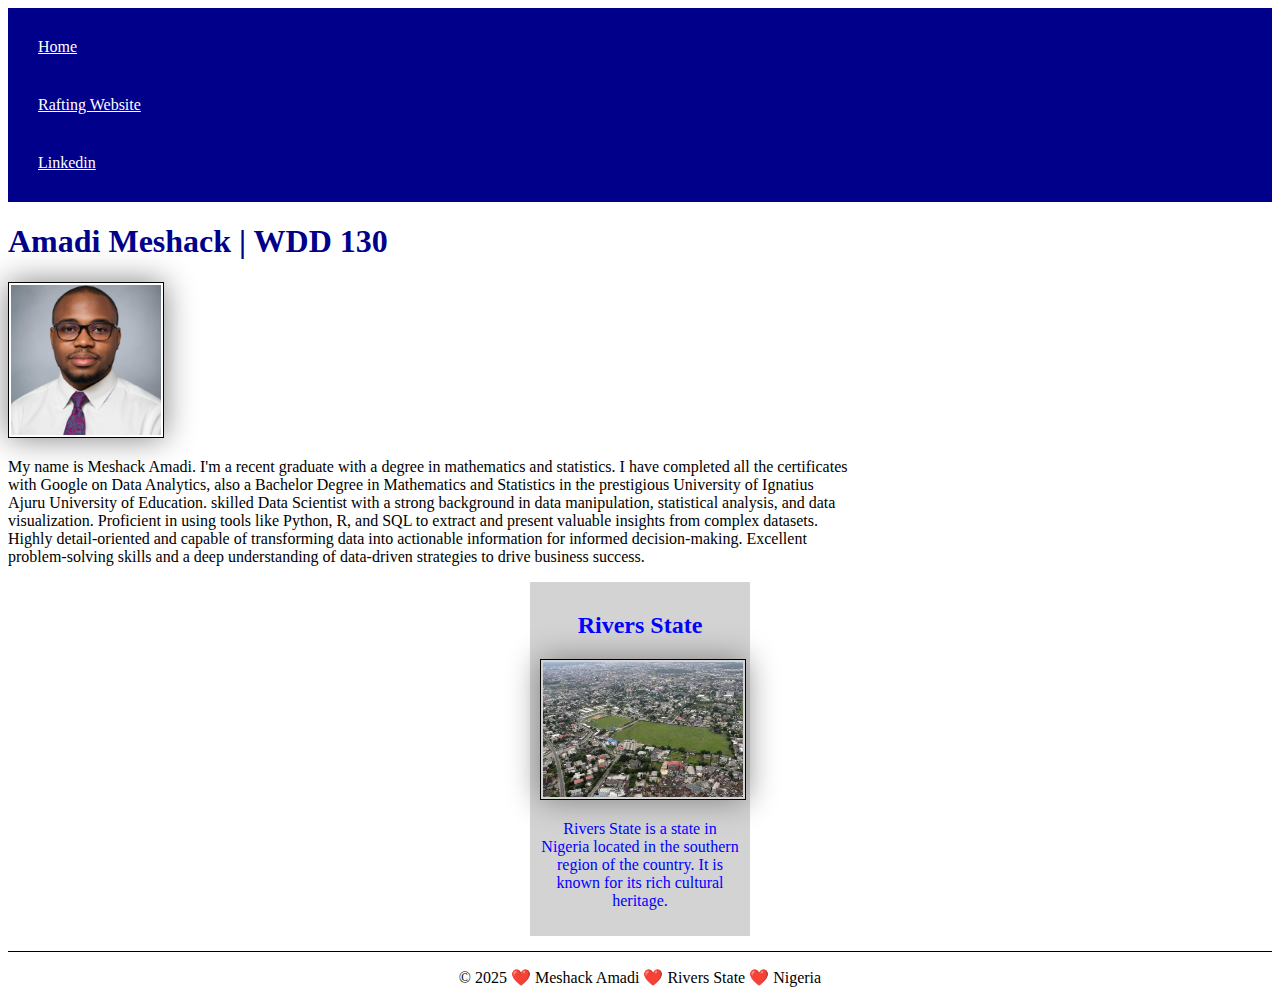
<file: index.html>
<!DOCTYPE html>
<!-- This is an HTML comment -->
<html lang="en-US">
    <head>
        <meta charset="UTF-8">
        <meta name="viewport" content="width=device-width, initial-scale=1.0">
        <meta name=" description " content="Meshack Amadi is a data analyst with a degree in Mathematics and Statistics. Google-certified in Data Analytics, skilled in Python, R, and SQL for data analysis, visualization, and insights-driven decision-making.">
        <meta name="author" content="Meshack Amadi">
        <link rel="stylesheet" href="styles/styles.css">
        <title>Amadi Meshack | WDD 130</title>
    </head>
    <body>
        <header>
            <nav>
                <a href="#">Home</a>
                <a href="wwr/">Rafting Website</a>
                <a href="https://www.linkedin.com/in/meshackamadi/">Linkedin</a>
            </nav>
        </header>
        <div class="grid">
            <main>
                <h1>
                    Amadi Meshack | WDD 130 </h1>
                    <img src="images/profile.png" alt="Mesh" width="200" height="200">
                    <p> 
                        My name is Meshack Amadi. I'm a recent graduate with a degree in mathematics and statistics. 
                        I have completed all the certificates with Google on Data Analytics, 
                        also a Bachelor Degree in Mathematics and Statistics in the prestigious University of Ignatius Ajuru University of Education.
                        skilled Data Scientist with a strong background in data manipulation, statistical analysis, and data visualization. 
                        Proficient in using tools like Python, R, and SQL to extract and present valuable insights from complex datasets. 
                        Highly detail-oriented and capable of transforming data into actionable information for informed decision-making. 
                        Excellent problem-solving skills and a deep understanding of data-driven strategies to drive business success.
                    </p>
            </main>
            <aside>
                <h2>Rivers State</h2>
                <img src="images/rivers_state.webp" alt="Rivers State" width="200" height="200">
                <p>
                    Rivers State is a state in Nigeria located in the southern region of the country. It is known for its rich cultural heritage. </p>  
            </aside>
        </div>
        <footer>
            <p> 
                &copy;  2025 ❤️ Meshack Amadi ❤️ Rivers State ❤️ Nigeria
            </p>
        </footer>
    </body>
</html>
</file>
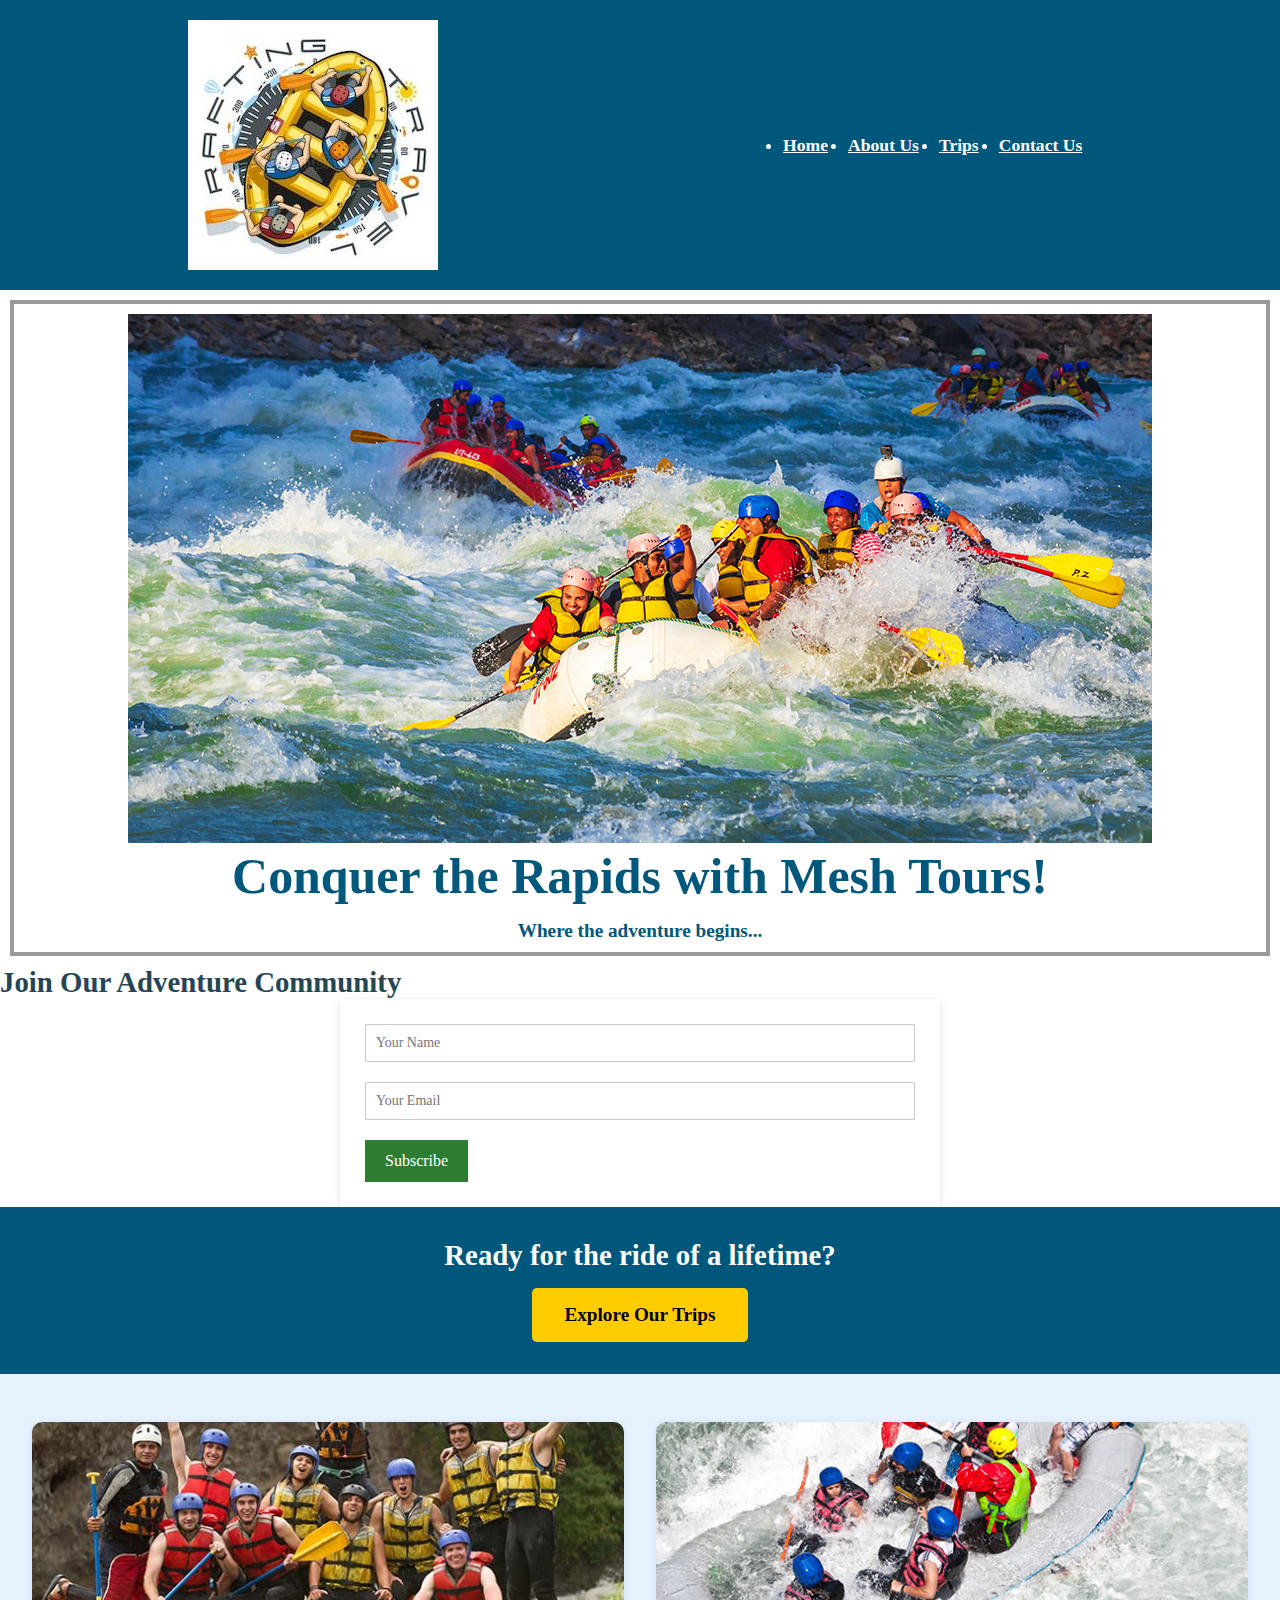
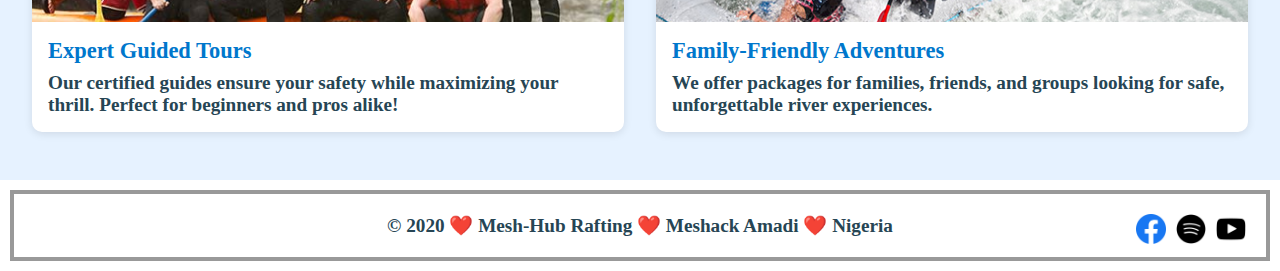
<file: wwr/index.html>
<!DOCTYPE html>
<html lang="en US">
<head>
    <meta charset="UTF-8">
    <meta name="viewport" content="width=device-width, initial-scale=1.0">
    <meta name="description" content="Mesh Hub Rafting Services offers thrilling whitewater rafting adventures for all skill levels. Safe, fun, and guided by experts—discover unforgettable river experiences with us today!">
    <meta name="author" content="Meshack Amadi">
    <link rel="stylesheet" href="styles/rafting.css">
    <link rel="preconnect" href="https://fonts.googleapis.com">
    <link rel="preconnect" href="https://fonts.gstatic.com" crossorigin>
    <link href="https://fonts.googleapis.com/css2?family=Bebas+Neue&display=swap" rel="stylesheet">
    <title>Mesh Tours | Home </title>
</head>
<body>
    <header class="header">
            <img src="images/rafting_logo.jpg" alt="Company Logo">
            <nav>
                <ul class="navigation">
                    <li><a href="index.html">Home</a></li>
                    <li><a href="about.html">About Us</a></li>
                    <li><a href="trips.html">Trips</a></li>
                    <li><a href="contact.html">Contact Us</a></li>
                </ul>
            </nav>
    </header>
    <main class="hero">
        <img src="images/mainhero2.jpg" alt="Rafting Adventure">
        <div class="hero-text">
            <h1>Conquer the Rapids with Mesh Tours!</h1>
            <p>Where the adventure begins...</p>
        </div>
    </main>
    <section class="newletter">
        <h2>Join Our Adventure Community</h2>
        <form>
            <input type="text" name="name" placeholder="Your Name" required />
            <input type="email" name="email" placeholder="Your Email" required />
            <button type="submit">Subscribe</button>
        </form>
    </section>
    <section class="cta">
        <h2>Ready for the ride of a lifetime?</h2>
        <a href="trips.html" class="cta-button">Explore Our Trips</a>
    </section>
    <section class="info-grid">
        <div class="info-item">
            <img src="images/hero.jpg" alt="Expert Guide" />
            <div>
                <h3>Expert Guided Tours</h3>
                <p>Our certified guides ensure your safety while maximizing your thrill. Perfect for beginners and pros alike!</p>
            </div>
        </div>
        <div class="info-item">
            <img src="images/familyraft.jpg" alt="family fun">
            <div>
                <h3>Family-Friendly Adventures</h3>
                <p>We offer packages for families, friends, and groups looking for safe, unforgettable river experiences.</p>
            </div>
        </div>
    </section>
    <footer>
        <p>
            &copy;  2020 ❤️ Mesh-Hub Rafting ❤️ Meshack Amadi ❤️ Nigeria
        </p>
        <nav class="socialmedia">
            <a href="https://facebook.com">
                    <img src="images/facebook_logo.webp" alt="Facebook">
            </a>
            <a href="https://spotify.com">
                <img src="images/spotify_icon.webp" alt="whatsapp">
            </a>
            <a href="https://youtube.com">
                <img src="images/youtube_icon.webp" alt="youtube">
            </a>
        </nav>
    </footer>
</body>
</html>
</file>
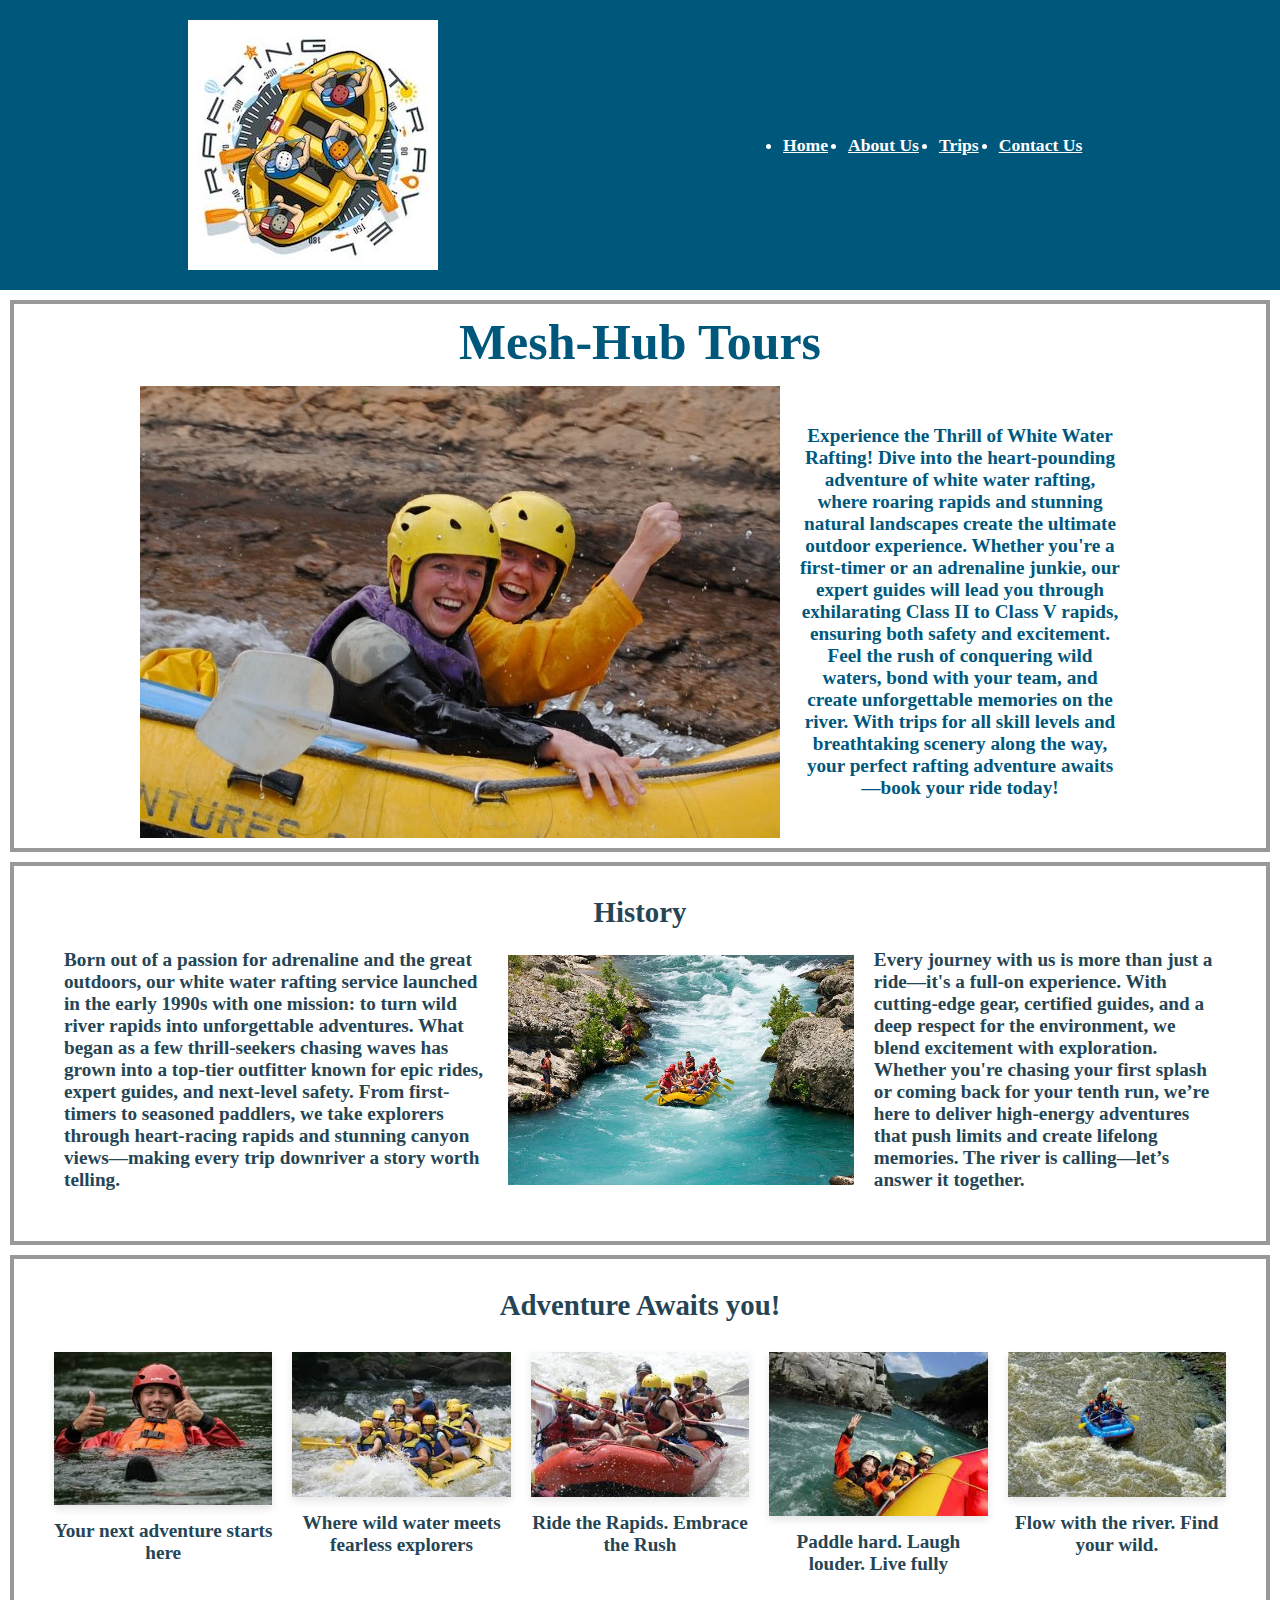
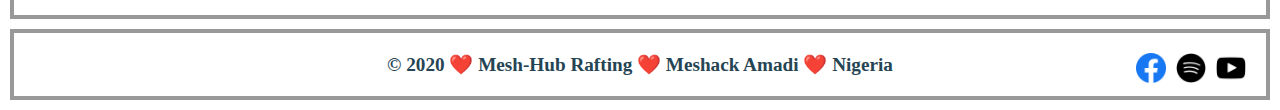
<file: wwr/about.html>
<!DOCTYPE html>
<html lang="en-US">
    <head>
        <meta charset="UTF-8">
        <meta name="viewport" content="width=device-width, initial-scale=1.0">
        <meta name="description" content="Discover the story behind our passion for white water rafting. Learn how our expert guides, safety-first approach, and love for adventure have shaped unforgettable river experiences for thrill-seekers of all levels.">
        <meta name="author" content="Meshack Amadi">
        <link rel="stylesheet" href="styles/rafting.css">
        <link rel="preconnect" href="https://fonts.googleapis.com">
        <link rel="preconnect" href="https://fonts.gstatic.com" crossorigin>
        <link href="https://fonts.googleapis.com/css2?family=Bebas+Neue&display=swap" rel="stylesheet">
        <title>Mesh Tours | About Us</title>
    </head>
    <body>
        <header class="header">
            <img src="images/rafting_logo.jpg" alt="Company Logo">
            <nav>
                <ul class="navigation">
                    <li><a href="index.html">Home</a></li>
                    <li><a href="about.html">About Us</a></li>
                    <li><a href="trips.html">Trips</a></li>
                    <li><a href="contact.html">Contact Us</a></li>
                </ul>
            </nav>
        </header>
        <main class="hero">
            <h1>Mesh-Hub Tours </h1>
            <div class="content">
                <img src="images/faces-02.jpg" alt="happy client faces">
                <p>Experience the Thrill of White Water Rafting! Dive into the heart-pounding adventure of white water rafting, where roaring rapids and stunning natural landscapes create the ultimate outdoor experience. Whether you're a first-timer or an adrenaline junkie, our expert guides will lead you through exhilarating Class II to Class V rapids, ensuring both safety and excitement. Feel the rush of conquering wild waters, bond with your team, and create unforgettable memories on the river. With trips for all skill levels and breathtaking scenery along the way, your perfect rafting adventure awaits—book your ride today!</p>
                <div class="side-img"></div>
            </div>
        </main>
        <section class="history">
        <h2>
            History
        </h2>
            <div class="text-box">
                <p>
                    Born out of a passion for adrenaline and the great outdoors, our white water rafting service launched in the early 1990s with one mission: to turn wild river rapids into unforgettable adventures. What began as a few thrill-seekers chasing waves has grown into a top-tier outfitter known for epic rides, expert guides, and next-level safety. From first-timers to seasoned paddlers, we take explorers through heart-racing rapids and stunning canyon views—making every trip downriver a story worth telling.
                </p>
                <img src="images/rafting65_600.webp" alt="rafting clients">
                <p>
                    Every journey with us is more than just a ride—it's a full-on experience. With cutting-edge gear, certified guides, and a deep respect for the environment, we blend excitement with exploration. Whether you're chasing your first splash or coming back for your tenth run, we’re here to deliver high-energy adventures that push limits and create lifelong memories. The river is calling—let’s answer it together.
                </p>
            </div>
        </section>
        <section class="gallery">
            <h2> Adventure Awaits you!</h2>
            <div class="images">
                <div class="image-box">
                    <div> <img src="images/wwraft1.jpg" alt="wwraft1"> </div>
                    <div class="caption"> Your next adventure starts here</div>
                </div>
                <div class="image-box">
                    <div> <img src="images/wwraft2.jpg" alt="wwraft2"> </div>
                    <div class="caption">Where wild water meets fearless explorers</div>
                </div>
                <div class="image-box">
                    <div> <img src="images/wwraft3.jpg" alt="wwraft3"> </div>
                    <div class="caption">Ride the Rapids. Embrace the Rush</div>
                </div>
                <div class="image-box">
                    <div> <img src="images/wwraft4.jpg" alt="wwraft4"> </div>
                    <div class="caption">Paddle hard. Laugh louder. Live fully</div>
                </div>
                <div class="image-box">
                    <div> <img src="images/wwraft5.jpg" alt="wwraft5"> </div>
                    <div class="caption">Flow with the river. Find your wild.</div>
                </div>
            </div>
        </section>
        <footer>
            <p>
                &copy;  2020 ❤️ Mesh-Hub Rafting ❤️ Meshack Amadi ❤️ Nigeria
            </p>
            <nav class="socialmedia">
                <a href="https://facebook.com">
                    <img src="images/facebook_logo.webp" alt="Facebook">
                </a>
                <a href="https://spotify.com">
                    <img src="images/spotify_icon.webp" alt="whatsapp">
                </a>
                <a href="https://youtube.com">
                    <img src="images/youtube_icon.webp" alt="youtube">
                </a>
            </nav>
        </footer>
    </body>
</html>
</file>
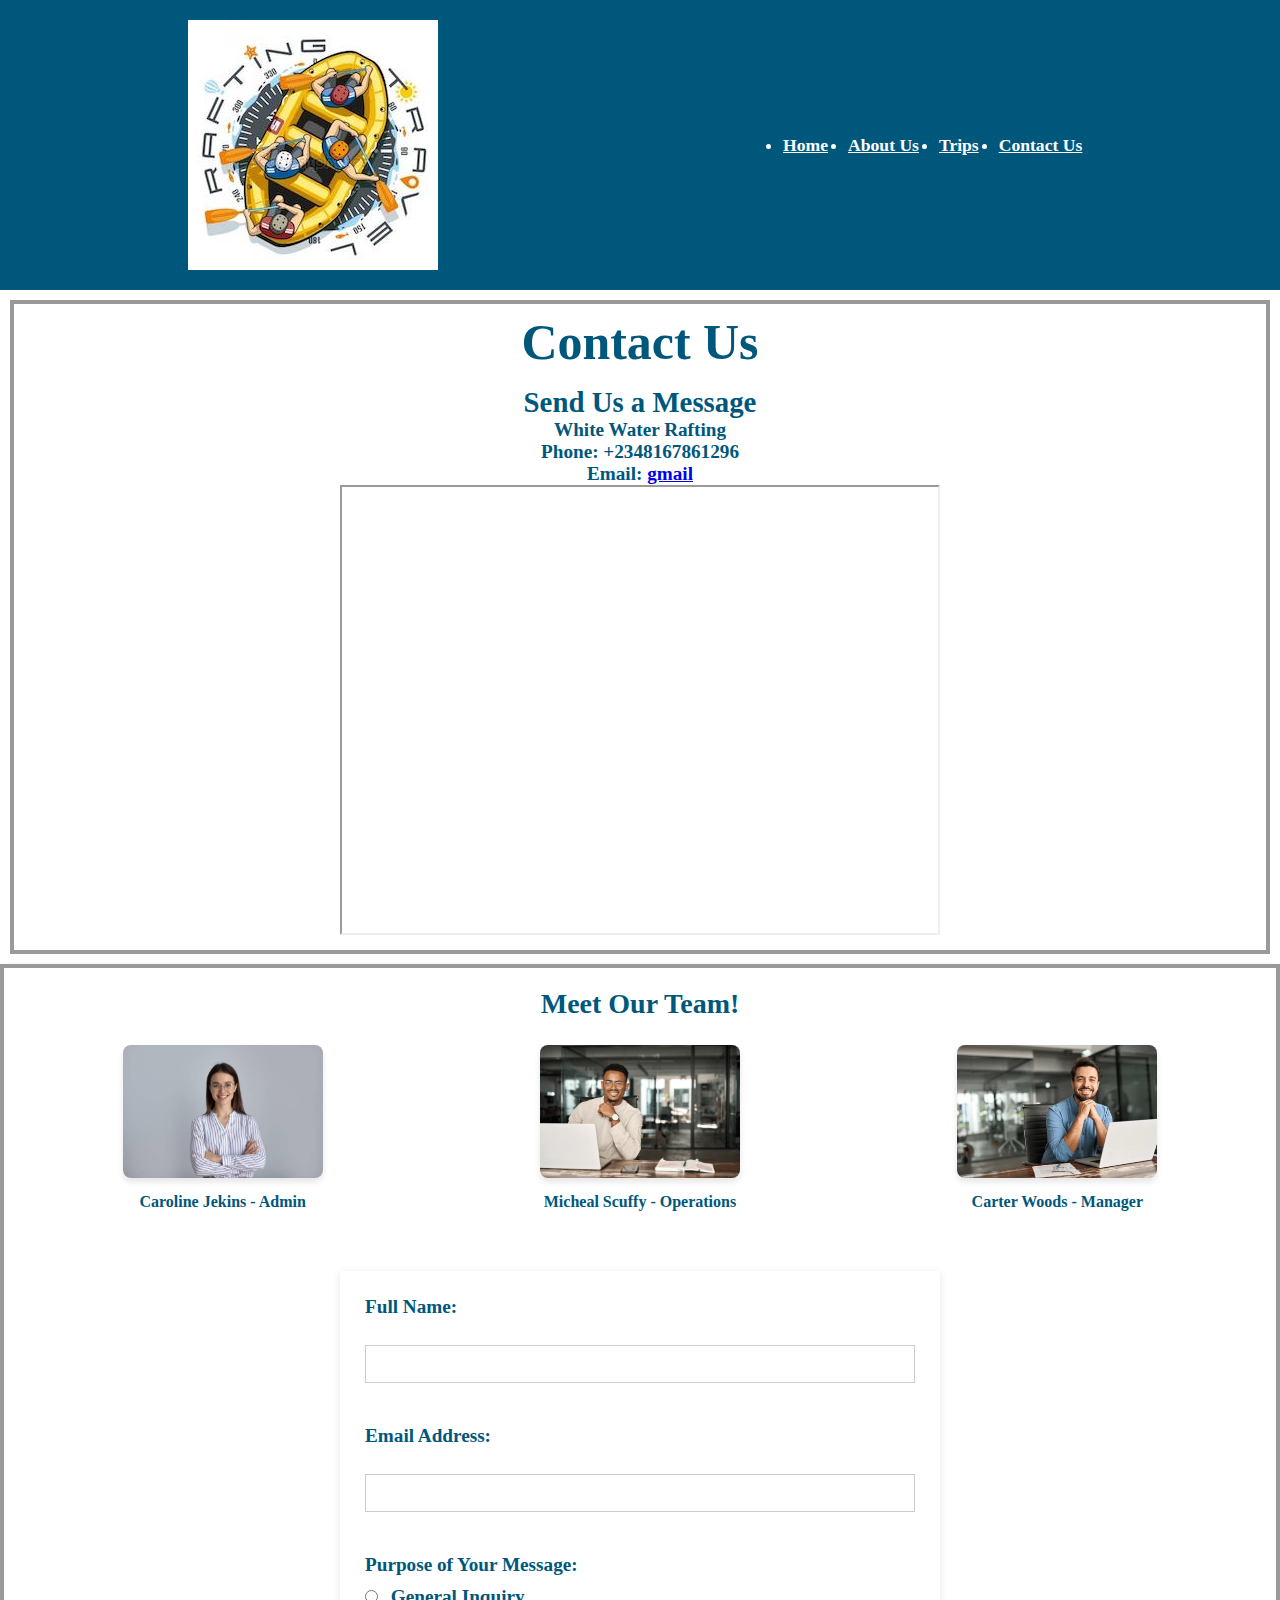
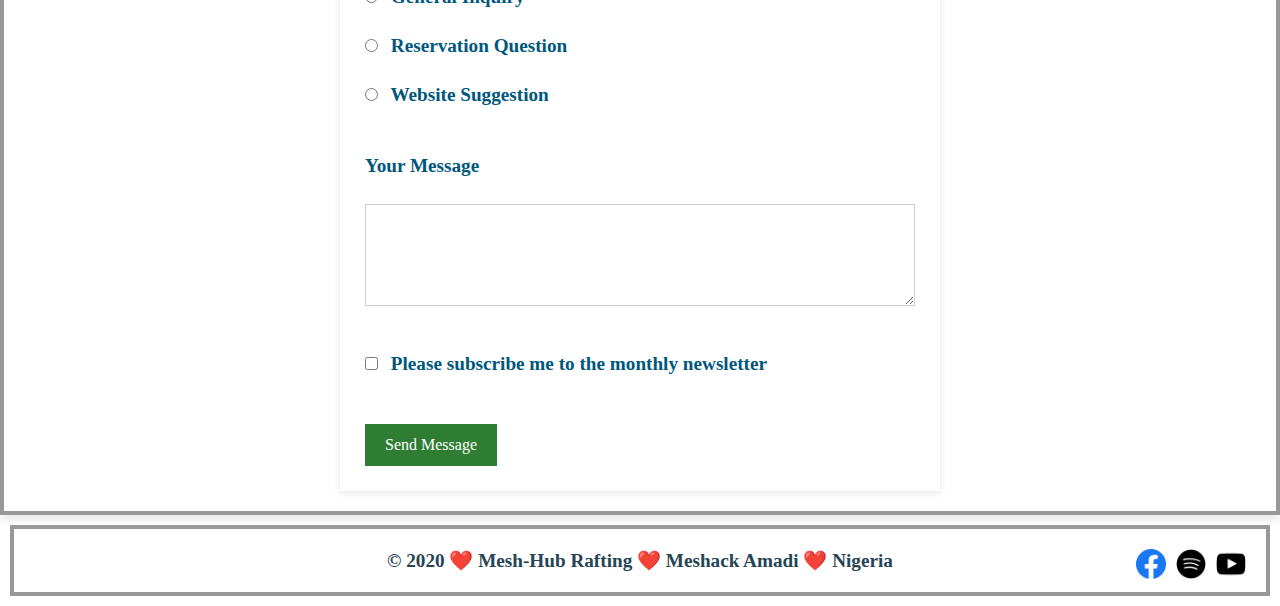
<file: wwr/contact.html>
<!DOCTYPE html>
<html lang="en-US">
    <head>
        <meta charset="UTF-8">
        <meta name="viewport" content="width=device-width, initial-scale=1.0">
        <meta name="description" content="Get in touch with us for any questions, feedback, or support. We're here to help and would love to hear from you. Contact us today!">
        <meta name="author" content="Meshack Amadi">
        <link rel="stylesheet" href="styles/rafting.css">
        <link rel="preconnect" href="https://fonts.googleapis.com">
        <link rel="preconnect" href="https://fonts.gstatic.com" crossorigin>
        <link href="https://fonts.googleapis.com/css2?family=Bebas+Neue&display=swap" rel="stylesheet">
        <title>Mesh Tours | Contact Us</title>
    </head>
    <body>
        <header class="header">
            <img src="images/rafting_logo.jpg" alt="Company Logo">
            <nav>
                <ul class="navigation">
                    <li><a href="index.html">Home</a></li>
                    <li><a href="about.html">About Us</a></li>
                    <li><a href="trips.html">Trips</a></li>
                    <li><a href="contact.html">Contact Us</a></li>
                </ul>
            </nav>
        </header>
        <main class="hero">
            <h1>Contact Us</h1>

            <h2>Send Us a Message</h2>

        <p>White Water Rafting</p>
        <p>Phone: +2348167861296</p>
        <p>Email: <a href="https://mail.google.com/mail/u/0/#inbox?compose=DmwnWtMmVwKrPxjQzbRjRKQHlBWCzfFwJgcXRhxrnHDDFqkWlcMTndczgwVxTmqbhdfnwscPJnsQ">gmail</a></p>
        <div class="map">
            <iframe src="https://www.google.com/maps/embed?pb=!1m14!1m12!1m3!1d993.9153866570476!2d6.975367438738682!3d4.828049492842622!2m3!1f0!2f0!3f0!3m2!1i1024!2i768!4f13.1!5e0!3m2!1sen!2sng!4v1749352875910!5m2!1sen!2sng" width="600" height="450" allowfullscreen="" loading="lazy" referrerpolicy="no-referrer-when-downgrade"></iframe>
        </div>

        </main>
        <div class="team-container">
            <h2>Meet Our Team!</h2>
            <div class="team-row">
                <figure>
                    <img src="images/happy_employee1.jpg" alt="happy_employee1">
                    <figcaption>Caroline Jekins - Admin</caption>
                </figure>
                <figure>
                    <img src="images/happy_employee2.webp" alt="happy_employee2">
                    <figcaption>Micheal Scuffy - Operations</caption>
                </figure>
                <figure>
                    <img src="images/happy_employee3.jpg" alt="meet our manger">
                    <figcaption>Carter Woods - Manager</caption>
                </figure>
        </div>
        <form action="#" method="post">
            <!--User's Name-->
            <label for="name">Full Name:</label><br>
            <input type="text" id="name" name="name" required><br><br>

            <!--User's Email-->
            <label for="email">Email Address: </label><br>
            <input type="email" id="email" name="email" required><br><br>

            <!--Radio Buttons-->
            <p>Purpose of Your Message:</p>
            <label>
                <input type="radio" name="purpose" value="General Inquiry" required>
                General Inquiry
            </label><br>
            <label>
                <input type="radio" name="purpose" value="Reservation Question">
                Reservation Question
            </label><br>
            <label>
                <input type="radio" name="purpose" value="Website Suggestion">
                Website Suggestion
            </label><br><br>

            <!--Message Text-->
            <label for="message">Your Message</label><br>
            <textarea id="message" name="message" rows="5" cols="40" required></textarea><br><br>
            <label>
                <input type="checkbox" name="subscribe">
                Please subscribe me to the monthly newsletter
            </label><br><br>

            <!--Submit Button-->
            <button type="submit">Send Message</button>
        </form>
        </div>
        <footer>
            <p>
                &copy;  2020 ❤️ Mesh-Hub Rafting ❤️ Meshack Amadi ❤️ Nigeria
            </p>
            <nav class="socialmedia">
                <a href="https://facebook.com">
                    <img src="images/facebook_logo.webp" alt="Facebook">
                </a>
                <a href="https://spotify.com">
                    <img src="images/spotify_icon.webp" alt="whatsapp">
                </a>
                <a href="https://youtube.com">
                    <img src="images/youtube_icon.webp" alt="youtube">
                </a>
            </nav>
        </footer>
    </body>
</html>
</file>
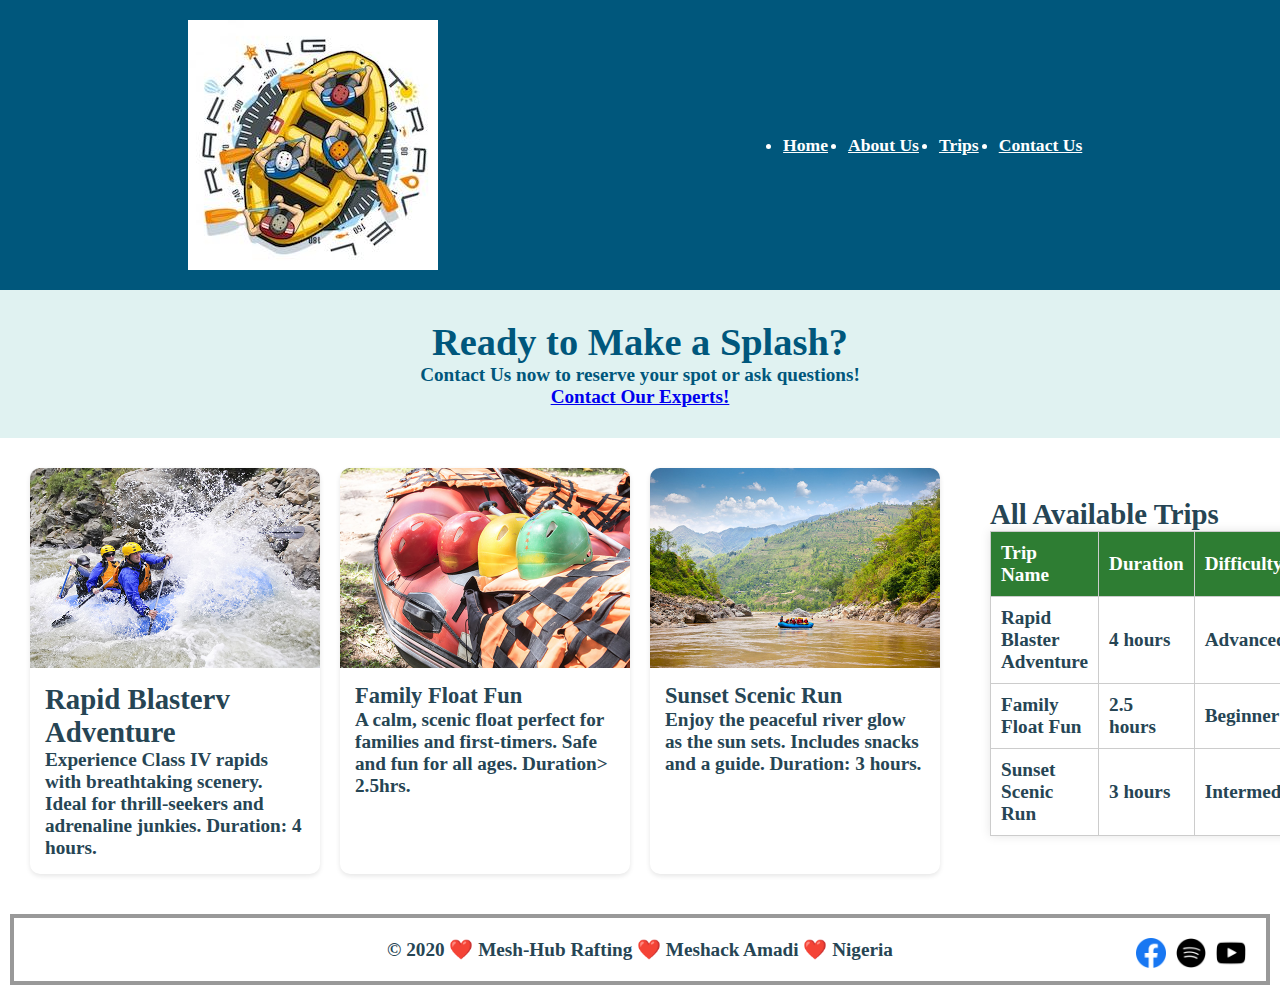
<file: wwr/trips.html>
<!DOCTYPE html>
<html lang="en US">
<head>
    <meta charset="UTF-8">
    <meta name="viewport" content="width=device-width, initial-scale=1.0">
    <meta name="description" content="Experience the thrill of a lifetime with our guided whitewater rafting trips! Explore stunning rivers, conquer epic rapids, and create unforgettable memories with adventure packages for all skill levels">
    <meta name="author" content="Meshack Amadi">
    <link rel="stylesheet" href="styles/rafting.css">
    <link rel="preconnect" href="https://fonts.googleapis.com">
    <link rel="preconnect" href="https://fonts.gstatic.com" crossorigin>
    <link href="https://fonts.googleapis.com/css2?family=Bebas+Neue&display=swap" rel="stylesheet">
    <title>Mesh Tours | Trips</title>
</head>
<body>
    <header class="header">
            <img src="images/rafting_logo.jpg" alt="Company Logo">
            <nav>
                <ul class="navigation">
                    <li><a href="index.html">Home</a></li>
                    <li><a href="about.html">About Us</a></li>
                    <li><a href="trips.html">Trips</a></li>
                    <li><a href="contact.html">Contact Us</a></li>
                </ul>
            </nav>
    </header>
    <main class="ccta">
        <h1>Ready to Make a Splash?</h1>
        <p>Contact Us now to reserve your spot or ask questions!</p>
        <a href="contact.html" class="ccta-button">Contact Our Experts!</a> 
    </main>
    <section class="trip-desc">
        <article class="trip-card">
            <img src="images/splash.jpg" alt="splash Blaster">
            <div>
                <h2>Rapid Blasterv Adventure</h2>
                <p>Experience Class IV rapids with breathtaking scenery. Ideal for thrill-seekers and adrenaline junkies. Duration: 4 hours.</p>
            </div>
        </article>
        <article class="trip-card">
            <img src="images/familyfun.jpg" alt="family fun Trip">
            <div>
                <h3>Family Float Fun</h3>
                <p>A calm, scenic float perfect for families and first-timers. Safe and fun for all ages. Duration> 2.5hrs.</p>
            </div>
        </article>
        <article class="trip-card">
            <img src="images/sunset.jpg" alt="Sunset Run">
            <div>
                <h3>Sunset Scenic Run</h3>
                <p>Enjoy the peaceful river glow as the sun sets. Includes snacks and a guide. Duration: 3 hours.</p>
            </div>
        </article>
        <section class="trip-table-section">
            <h2>All Available Trips</h2>
            <table class="trip-table">
            <thead>
                <tr>
                <th>Trip Name</th>
                <th>Duration</th>
                <th>Difficulty</th>
                <th>Price</th>
                <th>Season</th>
                </tr>
            </thead>
            <tbody>
                <tr>
                <td>Rapid Blaster Adventure</td>
                <td>4 hours</td>
                <td>Advanced</td>
                <td>₦12,000</td>
                <td>May - September</td>
                </tr>
                <tr>
                <td>Family Float Fun</td>
                <td>2.5 hours</td>
                <td>Beginner</td>
                <td>₦8,000</td>
                <td>Year-round</td>
                </tr>
                <tr>
                <td>Sunset Scenic Run</td>
                <td>3 hours</td>
                <td>Intermediate</td>
                <td>₦10,000</td>
                <td>March - November</td>
                </tr>
            </tbody>
            </table>
        </section>

    </section>
    <footer>
        <p>
            &copy;  2020 ❤️ Mesh-Hub Rafting ❤️ Meshack Amadi ❤️ Nigeria
        </p>
        <nav class="socialmedia">
            <a href="https://facebook.com">
                    <img src="images/facebook_logo.webp" alt="Facebook">
            </a>
            <a href="https://spotify.com">
                <img src="images/spotify_icon.webp" alt="whatsapp">
            </a>
            <a href="https://youtube.com">
                <img src="images/youtube_icon.webp" alt="youtube">
            </a>
        </nav>
    </footer>
</body>
</html>
</file>
<file: styles/styles.css>
nav {
    background-color: darkblue;
    padding: 10px;
}

nav a {
    color: white;
    display: block;
    padding: 20px;
}
h1 {
    color: darkblue;
}

img {
    width: 150px;
    height: auto;
    border: 1px solid black;
    padding: 2px;
    box-shadow: 0 0 30px gray;
}

p {
    padding: 0;
}

main {
    max-width: 840px;
}

aside {
    width: 200px;
    margin: auto;
    border: 0px solid black;
    padding: 10px;
    background-color: lightgray;
    color: blue;
    text-align: center;
}

aside img {
    width: 200px;
    height: auto;
}

footer {
    margin-top: 15px;
    border-top: 1px solid #000;
    text-align: center;
}
</file>
<file: wwr/styles/rafting.css>
:root {
    --primary-cols: #00577C;
    --secondary-cols: #2E7D33;
    --accent1-cols: #264554;
    --accent2-cols: #F67C00;
    --heading-font: "Bebas Neue", sans-serif;
    --text-font: "Open Sans" sans-serif;
}

.header {
    background-color: var(--primary-cols);
    padding: 20px;
    display: flex;
    justify-content: space-around;
    align-items: center;
    color: white;
    width: 100%;
}

.navigation img {
    height: 40px;
    margin-right: 20px;
}

.navigation {
    display: flex;
    flex-wrap: nowrap;
    padding: 0;
    justify-content: space-between;
    align-items: center;
}

nav ul li a {
    display: flex;
    list-style: none;
    color: #fff;
    margin: 0;
    padding: 0;
}

.navigation li {
	flex: 1 1 auto;
    white-space: nowrap;
    font-size: 1.1rem;
    margin: 0 10px;
}

.navigation a:hover {
	color: red;
	font-weight: 700;
	text-decoration: underline;
    cursor: pointer;
}

* {
    box-sizing: border-box;
    margin: 0;
    padding: 0;
    font-family: var(--text-font);
}

.hero {
    padding: 10px;
    text-align: center;
    border: 4px solid #999;
    margin: 10px;
}

.hero h1 {
    margin-bottom: 15px;
    font-size: 260%;
}

.hero .content {
    display: flex;
    justify-content: space-between;
    align-items: center;
    gap: 20px;
    max-width: 1000px;
    margin: 0 auto;
    padding: 0px;
}

hero p {
    max-width: 500px;
    margin: 0;
    padding-left:10px;
    order: 1;
    font-size: 1rem;
    line-height: 1.6;
    text-align: left;
}

hero img{
    width: 30%;
    height: auto;
    max-width: 250px;
    order: 2;
}

.history {
    padding: 30px;
    text-align: center;
    border: 4px solid #999;
    margin: 10px;
}

.history .text-box {
    display: flex;
    justify-content: space-between;
    align-items: center;
    gap: 20px;
    text-align: left;
    padding: 20px;
}

.text-box img {
    width: 30%;
    height: auto;
    max-width: 450px;
}

.gallery {
    padding: 30px;
    border: 4px solid #999;
    margin: 10px;
    text-align: center;
}

.gallery h2 {
    margin-bottom: 20px;
}

.gallery .images {
    display: grid;
    grid-auto-flow: column;
    grid-auto-columns: 1fr;
    gap: 20px;
    overflow-x: auto;
    padding: 10px;
}

.gallery .image-box {
    display: flex;
    flex-direction: column;
    align-items: center;
    width: 100%;
}

.gallery .image-box img {
    width: 100%;
    height: auto;
    box-shadow: 0 4px 8px rgba(0, 0, 0, 0.1);
}

.gallery .caption {
    margin-top: 10px;
}

body {
    font-family: var(--text-font);
    color: var(--accent1-cols);
    font-weight: bold;
    font-size: larger;
}

footer {
    padding: 20px;
    position: relative;
    text-align: center;
    margin: 0 auto;
    border: 4px solid #999;
    margin: 10px;
}

.socialmedia {
    display: flex;
    gap: 10px;
    position: absolute;
    right: 20px;
    top: 20px;
}

.socialmedia img {
    width: 30px;
    height: auto;
    transition: transform 0.3s ease;
    cursor: pointer;
}

main {
    padding: 20px;
    background-color: #fff;
    color: #00577C;
}

.team-container {
  background-color: #fff;
  width: 100%;
  padding: 20px 20px;
  box-shadow: 0 4px 10px rgba(0, 0, 0, 0.1);
  box-sizing: border-box;
  margin: 10px auto;
  border: 4px solid #999;
  text-align: center;
}

.team-container h2 {
  font-size: 28px;
  margin-bottom: 25px;
  color: var(--primary-cols);
}

.team-row {
  display: flex;
  justify-content: space-around;
  flex-wrap: wrap;
  gap: 20px;
  margin-bottom: 60px;
}

.team-row figure {
  max-width: 200px;
  text-align: center;
}

.team-row img {
  width: 100%;
  border-radius: 8px;
  box-shadow: 0 4px 6px rgba(0,0,0,0.1);
}

.team-row figcaption {
  margin-top: 10px;
  font-size: 16px;
  color: var(--primary-cols);
}

.team div {
    max-width: 300px;
}

.team figure {
    width: 100%;
    height: auto;
    box-shadow: 0 4px 8px rgba(0,0,0,0.1);
}

.team figcaption {
    display: block;
    font-size: 16px;
    color: var(--primary-cols);
    margin-bottom: 5px;
}

form {
    max-width: 600px;
    margin: 0 auto;
    text-align: left;
    background-color: #fff;
    padding: 25px;
    box-shadow: 0 2px 8px rgba(0, 0, 0, 0.1);
}

form label {
    font-weight: bold;
    display: block;
    margin-bottom: 5px;
    color: var(--primary-cols);
}

form input[type="text"],
form input[type="email"],
form textarea {
    width: 100%;
    padding: 10px;
    border: 1px solid #ccc;
    margin-bottom: 20px;
    font-size: 14px;
}

form input[type="radio"],
form input[type="checkbox"] {
  margin-right: 8px;
}

form button[type="submit"] {
    background-color: var(--secondary-cols);
    color: white;
    padding: 12px 20px;
    border: none;
    cursor: pointer;
    font-size: 16px;
    transition: background-color 0.3s ease;
}

form button[type="submit"]:hover {
    background-color: var(--accent2-cols);
}

form p {
    margin-bottom: 10px;
    font-weight: bold;
    color: var(--primary-cols);
}

/*CSS home page*/
.newsletter {
  text-align: center;
  padding: 3rem 1rem;
  background-color: #ffffff;
}
.newsletter form {
  margin-top: 1rem;
  display: flex;
  justify-content: center;
  flex-wrap: wrap;
  gap: 1rem;
}
.newsletter input, .newsletter button {
  padding: 0.8rem;
  border: 1px solid #ccc;
  border-radius: 8px;
}
.newsletter button {
  background-color: #0077cc;
  color: white;
  border: none;
  cursor: pointer;
}

.cta {
  background-color: var(--primary-cols);
  color: white;
  text-align: center;
  padding: 2rem 1rem;
}
.cta-button {
  margin-top: 1rem;
  display: inline-block;
  padding: 1rem 2rem;
  background-color: #ffcc00;
  color: #000;
  text-decoration: none;
  font-weight: bold;
  border-radius: 5px;
  transition: background 0.3s;
}
.cta-button:hover {
  background-color: #ffaa00;
}


.info-grid {
  display: grid;
  grid-template-columns: repeat(auto-fit, minmax(300px, 1fr));
  gap: 2rem;
  padding: 3rem 2rem;
  background-color: #e6f2ff;
}
.info-item {
  display: flex;
  flex-direction: column;
  background-color: white;
  border-radius: 10px;
  overflow: hidden;
  box-shadow: 0 2px 8px rgba(0,0,0,0.1);
}
.info-item img {
  width: 100%;
  height: 200px;
  object-fit: cover;
}
.info-item div {
  padding: 1rem;
}
.info-item h3 {
  color: #0077cc;
  margin-bottom: 0.5rem;
}

/*Css trips page */
.ccta {
  background-color: #e0f2f1;
  padding: 30px;
  text-align: center;
}

.ccta .btn {
  background-color: #00796b;
  color: white;
  padding: 10px 20px;
  display: inline-block;
  text-decoration: none;
  border-radius: 5px;
  margin-top: 10px;
}

.trip-desc {
  display: grid;
  grid-template-columns: repeat(auto-fit, minmax(280px, 1fr));
  gap: 20px;
  padding: 30px;
}

.trip-card {
  background: white;
  border-radius: 10px;
  box-shadow: 0 2px 5px rgba(0,0,0,0.1);
  overflow: hidden;
  display: flex;
  flex-direction: column;
}

.trip-card img {
  width: 100%;
  height: 200px;
  object-fit: cover;
}

.trip-card div {
  padding: 15px;
}

.trip-table-section {
  padding: 30px;
}

.trip-table {
  width: 100%;
  border-collapse: collapse;
  background-color: white;
  box-shadow: 0 0 10px rgba(0,0,0,0.1);
}

.trip-table th, .trip-table td {
  border: 1px solid #ccc;
  padding: 10px;
  text-align: left;
}

.trip-table th {
  background-color: var(--secondary-cols);
  color: white;
}
</file>
